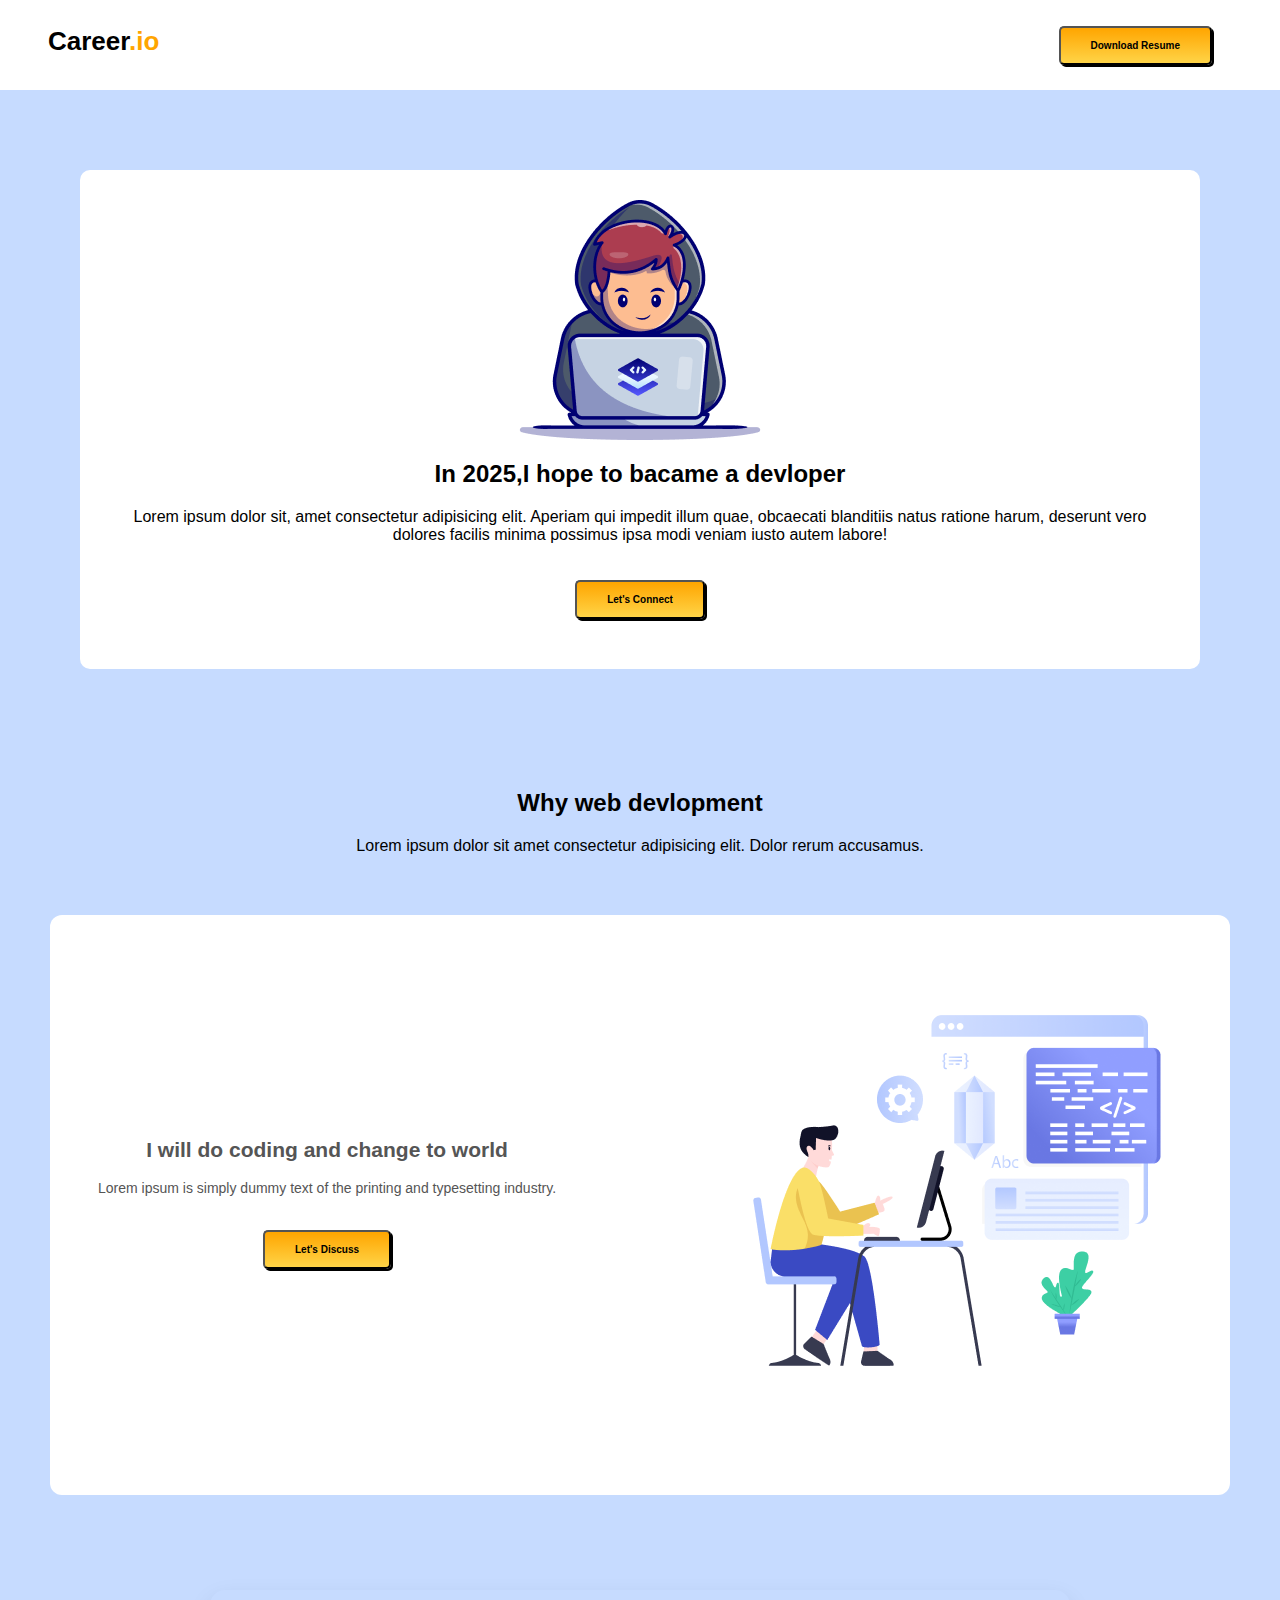
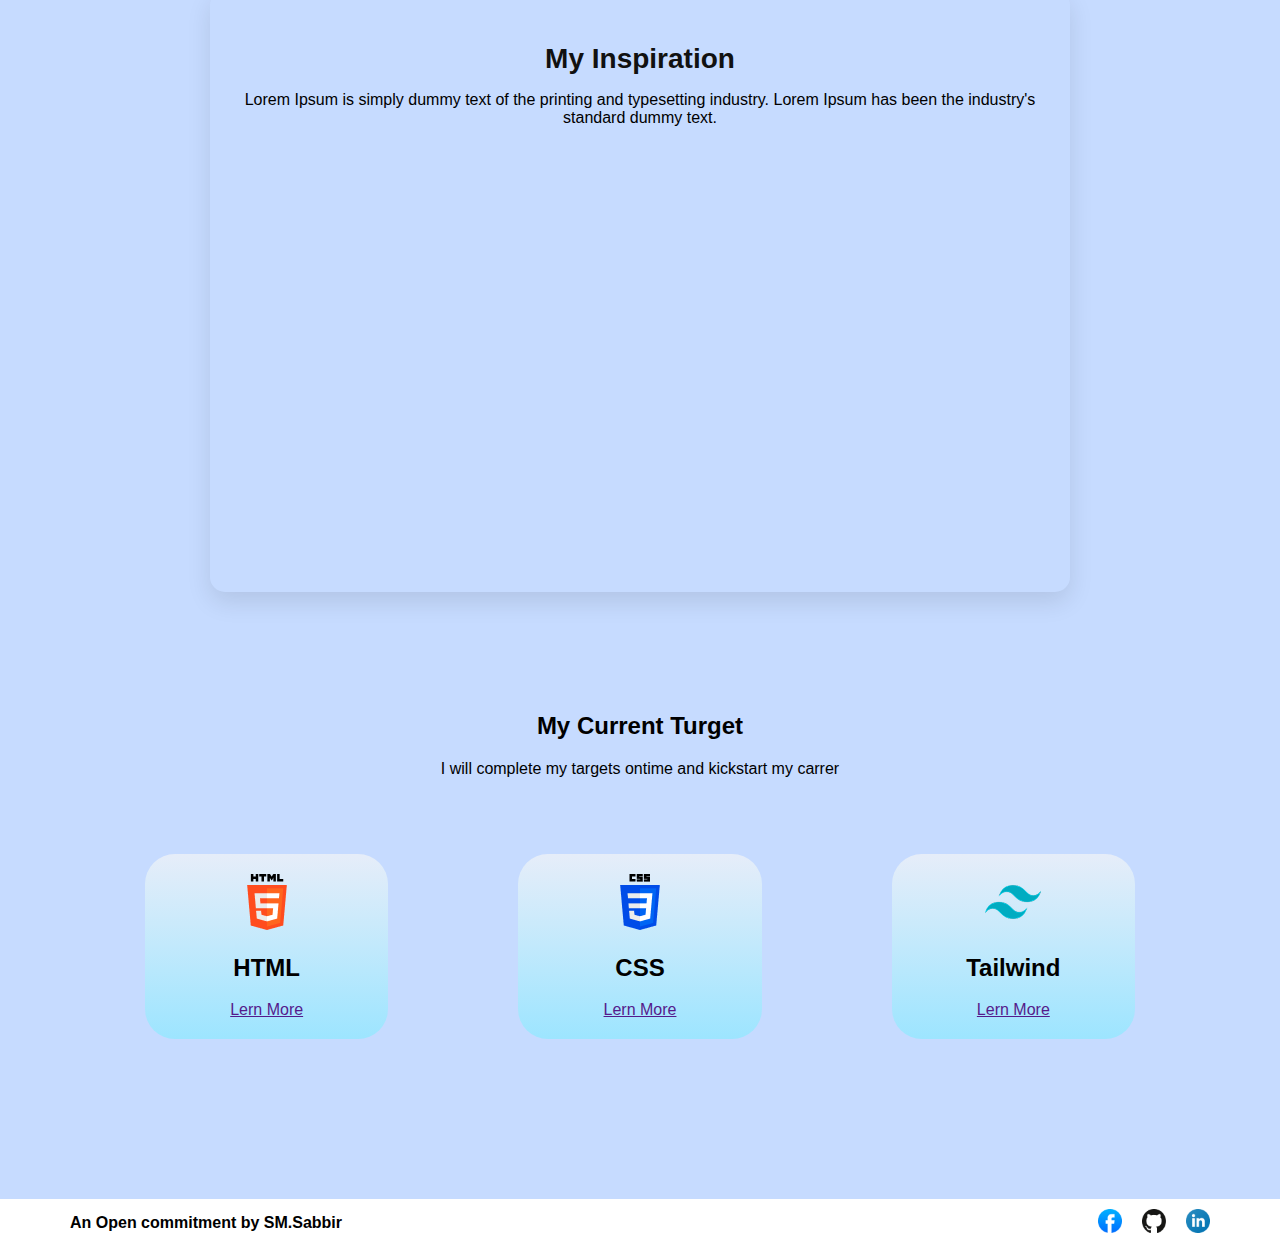
<file: assets/style/index.html>
<!DOCTYPE html>
<html lang="en">
<head>
  <meta charset="UTF-8">
  <meta name="viewport" content="width=device-width, initial-scale=1.0">
  <title>Career.io</title>
  <link rel="stylesheet" href="../style/index.css">
</head>
<body>
  <div class="header">
   <div class="logo">Career<span>.io</span></div>
  <button class="btn">Download Resume</button>
  </div>

  <!-- Banner section -->

  <div id="banner">
    <div class="banner-img">
      <img src="../hero-developer.png" alt="">
    </div>
    <div class="banner-content">
      <h2>In 2025,I hope to bacame a devloper</h2>
      <p>Lorem ipsum dolor sit, amet consectetur adipisicing elit. Aperiam qui impedit illum quae, obcaecati blanditiis natus ratione harum, deserunt vero dolores facilis minima possimus ipsa modi veniam iusto autem labore!</p>
      <button class="btn">Let's Connect</button>
    </div>
  </div>
</div>

 <div id="banner-container">
  <h2>Why web devlopment</h2>
  <p>Lorem ipsum dolor sit amet consectetur adipisicing elit. Dolor rerum accusamus.</p>
<div class="banner">
    <div class="banner-content">
      <h2>I will do coding and change to world </h2>
      <p>Lorem ipsum is simply dummy text of the printing and typesetting industry.</p>
      <button class="btn">Let's Discuss</button>
    </div>
    <div class="image-content">
      <img src="../working-developer.png" alt="">
    </div>
  </div>
</div>

 <div class="inspiration-section">
        <h2>My Inspiration</h2>
        <p class="banner-content">
            Lorem Ipsum is simply dummy text of the printing and typesetting industry. 
            Lorem Ipsum has been the industry's standard dummy text.
        </p>
        <iframe width="700" height="415" src="https://www.youtube.com/embed/elkYGP7V9R8?si=rxH8cQmt52ahPr7x" title="YouTube video player" frameborder="0" allow="accelerometer; autoplay; clipboard-write; encrypted-media; gyroscope; picture-in-picture; web-share" referrerpolicy="strict-origin-when-cross-origin" allowfullscreen></iframe>
    </div>

    <div id="service-container">
      <h2>My Current Turget</h2>
      <p>I will complete my targets ontime and kickstart my carrer</p>
      <div class="service">
        <div class="heading-content">
         
          <!-- card-1 -->
          <div class="service-card">
            <img src="../html-icon.png" alt="">
            <h2>HTML</h2>
            <a href="">Lern More</a>
          </div>
          <!-- card-2 -->
           <div class="service-card">
            <img src="../css-icon.png" alt="">
            <h2>CSS</h2>
            <a href="">Lern More</a>
           </div>
            <!-- card-3 -->
           <div class="service-card">
            <img src="../tailwind-icon.png" alt="">
            <h2>Tailwind</h2>
            <a href="">Lern More</a>
           </div>

        </div>
      </div>
    </div>

    <div class="footer">
      <div class="footer-text"> An Open commitment by SM.Sabbir</div>        
        <div class="social-icons">
          <a href="https://www.facebook.com/SM.SABBIR.9671"><img src="../facebook.png" alt=""></a>
          <a href="https://github.com/sm-sabbir65"><img src="../github.png" alt=""></a>
          <a href="#"><img src="../linkedin.png" alt=""></a>
        </div>
      
    </div>

</body>
</html>
</file>
<file: assets/style/index.css>
body{
margin: 0px;
font-family: 'Segoe UI', Tahoma, Geneva, Verdana, sans-serif;
background-image:linear-gradient(#C6DBFF);
}

.header {
    padding: 0 48px;
    margin: auto;
    height: 90px;
    display: flex;
    align-items: center;
    justify-content: space-between;
    background: linear-gradient(#FFFFFF, #FFFFFF);
}



.logo{
  max-width: 1260px;
  height: 38px;
  font-size: 26px;
  font-weight: bold;
  gap:auto;
}

.logo span {
    color:#FFA500;
    margin-bottom:20px;
}

.btn{
    
    background: linear-gradient(#FFA500,#FFD447);
    padding: 12px 30px;
    gap: 0px;
    font-weight: bold;
    font-size: 10px;
    border-radius: 5px;
    cursor: pointer;
    margin:20px 20px;
    box-shadow: 2px 2px;
    

} 
#banner{
   padding: 30px;
   margin: 80px 80px;
   border-radius: 10px;
   background-color:white;
   gap: 40px;
   
}

#banner-container{
    text-align: center;
    padding:20px 50px;
}
.banner-img{
    display: flex;
    justify-content: center;
    gap: 40px;
}

.banner-content{
    text-align: center;
}

.banner-container{
    text-align: center;
    padding:40px;
    margin: 60px auto;
    max-width: 852px;
    height: 124px;
    gap:24px;

    
}

.banner{
    background-color: white;
    max-width: 1260px;
    height: 484px;
    margin: 60px auto;
    gap: 10px;
    margin: 60px auto;
    border-radius: 12px;
    padding:48px 48px;
    display: flex;
    align-items: center;
    justify-content: space-between;
}


.inspiration-section {
    max-width: 800px;
    margin: 50px auto;
    background-color: #C6DBFF;
    padding: 30px;
    border-radius: 15px;
    box-shadow: 0 10px 25px rgba(0, 0, 0, 0.1);
    text-align: center;
}

.inspiration-section h2 {
    font-size: 28px;
    font-weight: 700;
    color: #111;
    margin-bottom: 10px;
}

.banner {
    font-size: 14px;
    color: #555;
    margin-bottom: 25px;
}

.video-container {
    position: relative;
    padding-bottom: 56.25%;
    height: 0;
    overflow: hidden;
    border-radius: 12px;
    box-shadow: 0 5px 15px rgba(0,0,0,0.2);
}

.video-container iframe {
    position: absolute;
    top: 0;
    left: 0;
    width: 100%;
    height: 100%;
    border: 50px;
}


#service-container{
    text-align: center;
    margin: 50px 30px;
    padding: 50px;
  

}

.service-card{
    background-image: linear-gradient(#E6EDF9,#9DE5FF);
    padding:20px 60px;
    text-align: center;
    width: 350px;
    border-radius: 30px;
    margin:60px 65px;
    
}

.heading-content{
    display: flex;
    justify-content: center;

}

 /* Footer design */
.footer{
    display: flex;
    justify-content: space-between;
    align-items: center;
    background-color: #FFFFFF;
    padding: 10px 20px; 
    width: 100%;
    height: 100%;
    box-sizing: border-box;
}

.footer-text{
    font-weight: bold;
    margin: auto 50px;
}

.social-icons{
    display: flex;
    gap: 20px;
    margin: auto 50px;
}

 .social-icons img {
      width: 24px;
      height: 24px;
      cursor: pointer;
    }
</file>
